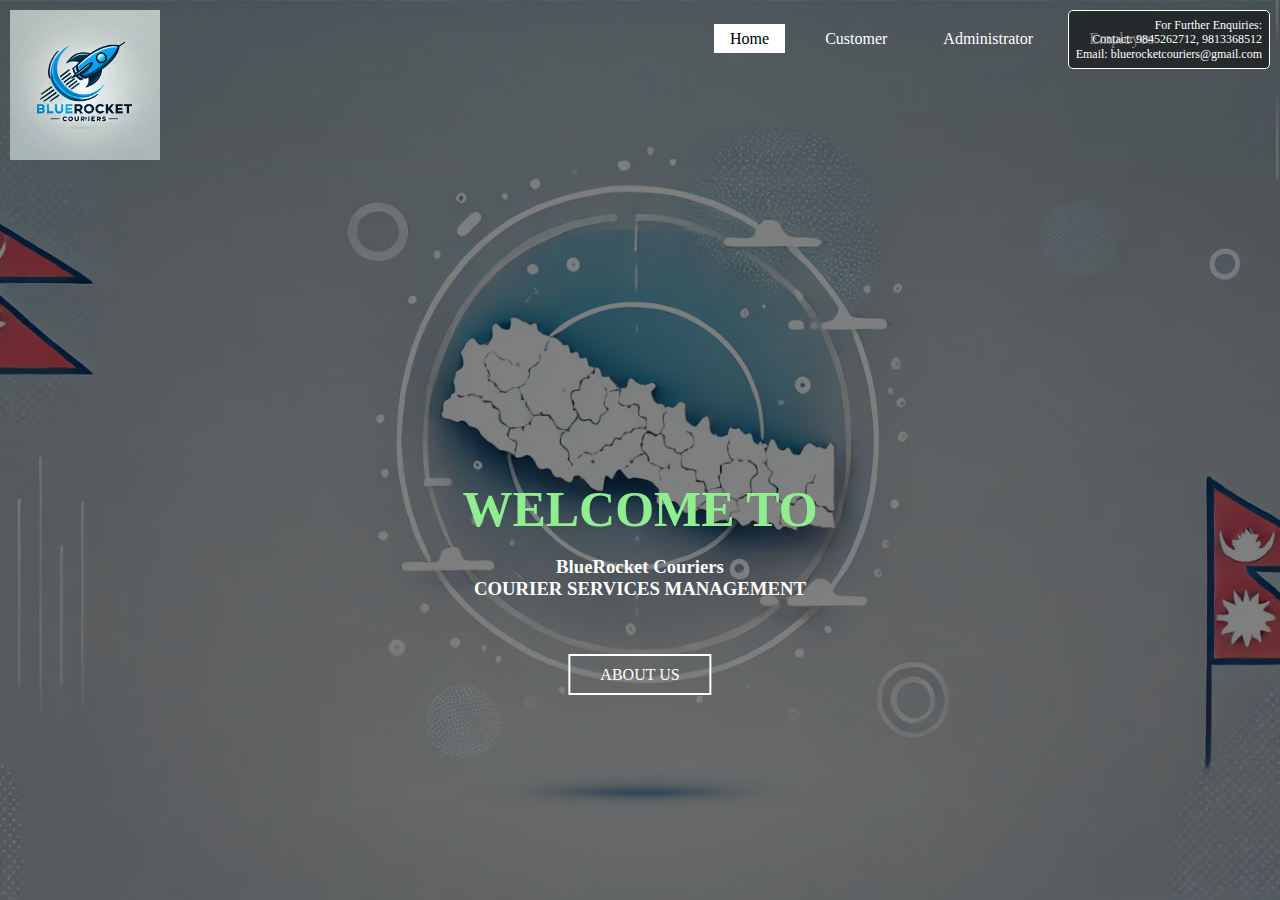
<file: CourierWebsite/index.html>
<!DOCTYPE html>
<html>
<head>
    <title>COURIER SERVICES</title>
    <link rel="stylesheet" type="text/css" href="CSS/style.css">
    <script>
        function goToAboutUs() {
            window.location.href = "aboutus.html";
        }
    </script>
</head>
<body>
    <header>
        <div class="main">
            <div class="logo">
                <img src="logo.png" alt="Logo" onclick="goToAboutUs()" style="cursor: pointer;">
            </div>
            <div class="contact-info">
                <p>For Further Enquiries:</p>
                <p>Contact: 9845262712, 9813368512</p>
                <p>Email: bluerocketcouriers@gmail.com</p>
            </div>
            <ul>
                <li class="active"><a href="#">Home</a></li>
                <li><a href="customerlog.php">Customer </a></li>
                <li><a href="admin.php">Administrator</a></li>
                <li><a href="employeelog.php">Employee </a></li>
            </ul>
        </div>
        <div class="title">
            <h1>WELCOME TO</h1> <br>
            <h3>BlueRocket Couriers</h3>
            <h3>COURIER SERVICES MANAGEMENT</h3>
        </div>
        <div class="button">
            <a href="aboutus.html" class="btn">ABOUT US</a>
        </div>
    </header>
</body>
</html>
</file>
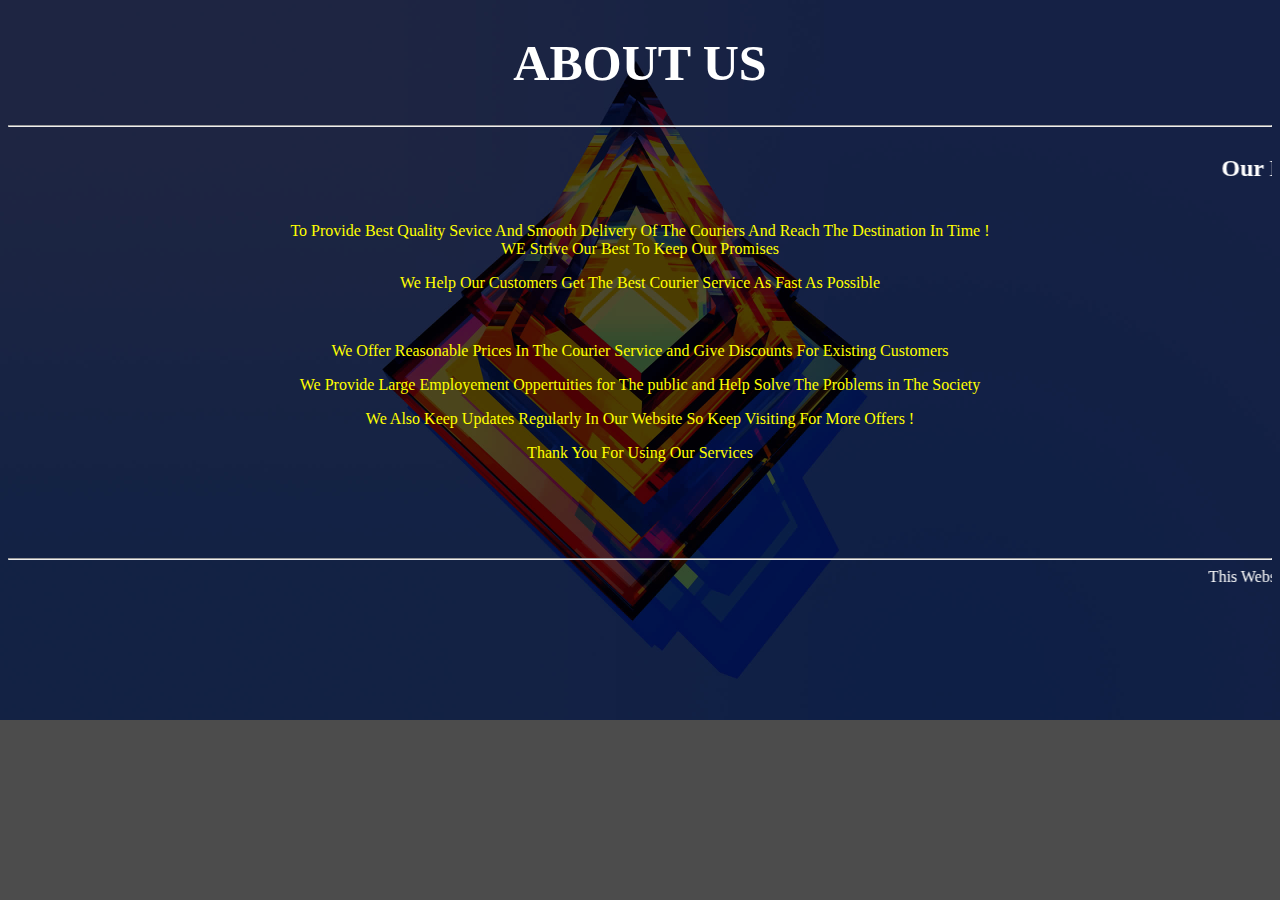
<file: CourierWebsite/aboutus.html>
<!DOCTYPE html>
<html>
<head>
	<meta charset="utf-8">
	<title>ABOUT US</title>
	<link rel="stylesheet" type="text/css" href="CSS/about.css">	
</head>
<body>
 <h1>ABOUT US</h1>
 <hr>
 <marquee><h2>Our Missions :~</h2></marquee>
 
 <p>To Provide Best Quality Sevice And Smooth Delivery Of The Couriers And Reach The Destination In Time !<br> WE Strive Our Best To Keep Our Promises</p>
 
 <p>We Help Our Customers Get The Best Courier Service As Fast As Possible</p>
 <br>
 <p>We Offer Reasonable Prices In The Courier Service and Give Discounts For Existing Customers </p>
 <p>We Provide Large Employement Oppertuities for The public and Help Solve The Problems in The Society </p>
 <p>We Also Keep Updates Regularly In Our Website So Keep Visiting For More Offers !</p>
 <p>Thank You For Using Our Services</p>


<br>
<br>
<br>
<br>
<hr>
<marquee><footer>This Website is Powered By Gaurav Baral and Bishnu Bhandari </footer></marquee>
</body>
</html>
</file>
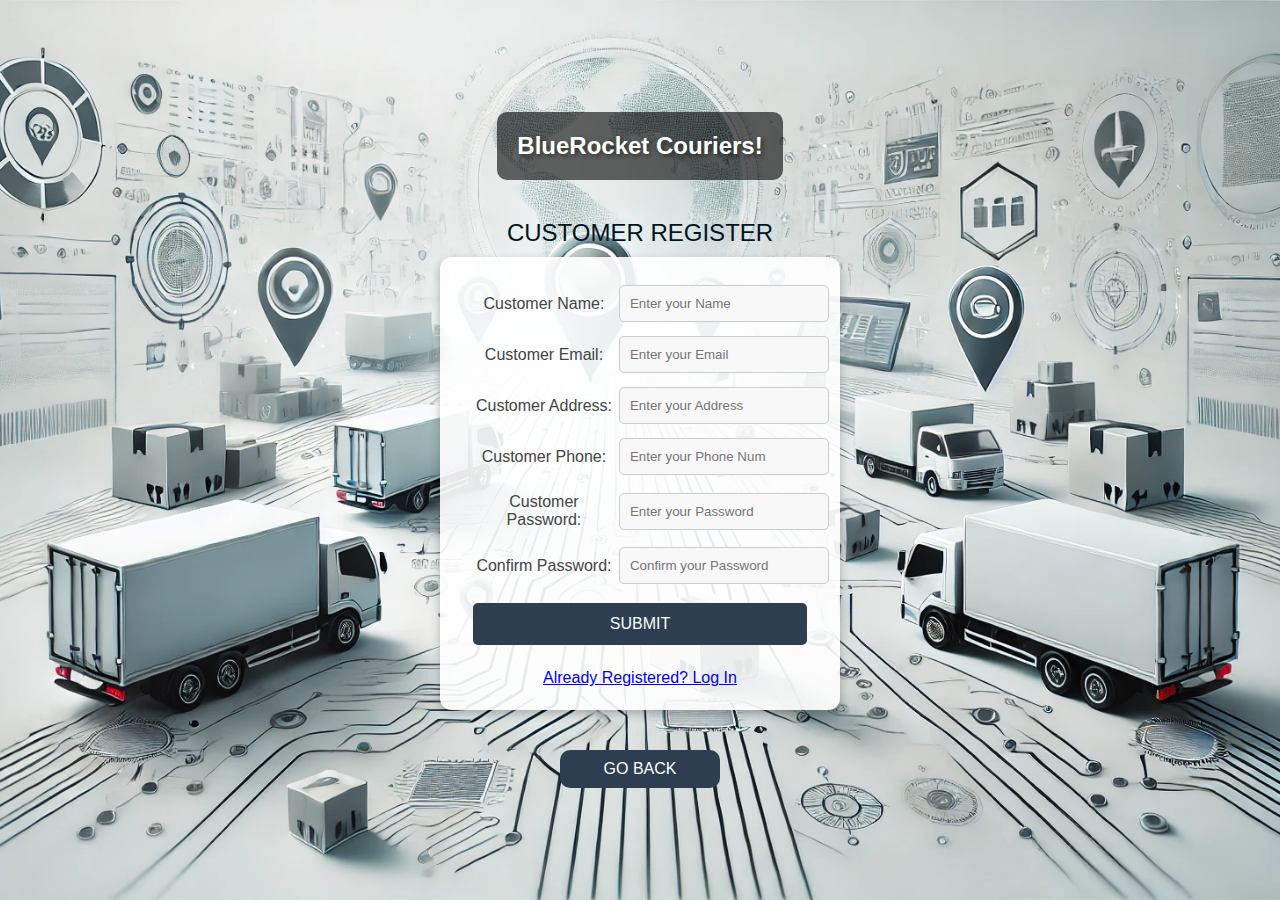
<file: CourierWebsite/customer.html>
<!DOCTYPE html>
<html>

<head>
    <meta charset="utf-8">
    <meta name="viewport" content="width=device-width, initial-scale=1.0">
    <title>Customer Register</title>
    <link rel="stylesheet" href="CSS/customer.css">
    <script>
        function validateForm() {
            const email = document.getElementById('email').value;
            const password = document.getElementById('password').value;
            const confirmPassword = document.getElementById('confirm_password').value;
            const phone = document.getElementById('phone').value;

            // Email validation using regex
            const emailPattern = /^[a-zA-Z0-9._%+-]+@[a-zA-Z0-9.-]+\.[a-zA-Z]{2,}$/;
            if (!emailPattern.test(email)) {
                alert("Invalid email format! Please enter a valid email address.");
                return false;
            }

            // Password match validation
            if (password !== confirmPassword) {
                alert("Passwords do not match!");
                return false;
            }

            // Phone number validation
            if (phone.length !== 10 || isNaN(phone)) {
                alert("Phone number must be 10 digits!");
                return false;
            }

            return true;
        }
    </script>
</head>

<body>
    <header>
        <h2>BlueRocket Couriers!</h2>
    </header>

    <table class="table">
        <caption>CUSTOMER REGISTER</caption>
        <form action="process.php" method="POST" onsubmit="return validateForm()">
            <tr>
                <th class="customer">Customer Name:</th>
                <td>
                    <input type="text" name="username" class="text" placeholder="Enter your Name" required>
                </td>
            </tr>
            <tr>
                <th class="customer">Customer Email:</th>
                <td>
                    <input type="email" name="email" id="email" class="text" placeholder="Enter your Email"
                        pattern="[a-zA-Z0-9._%+-]+@[a-zA-Z0-9.-]+\.[a-zA-Z]{2,}" required>
                </td>
            </tr>
            <tr>
                <th class="customer">Customer Address:</th>
                <td>
                    <input type="text" name="address" class="text" placeholder="Enter your Address" required>
                </td>
            </tr>
            <tr>
                <th class="customer">Customer Phone:</th>
                <td>
                    <input type="tel" name="phone" id="phone" class="text" placeholder="Enter your Phone Num"
                        pattern="[0-9]{10}" required maxlength="10"
                        oninput="this.value = this.value.replace(/[^0-9]/g, ''); if (this.value.length > 10) this.value = this.value.slice(0, 10);">
                </td>
            </tr>
            <tr>
                <th class="customer">Customer Password:</th>
                <td>
                    <input type="password" name="password" id="password" class="text" placeholder="Enter your Password" minlength="8" required>
                </td>
            </tr>
            <tr>
                <th class="customer">Confirm Password:</th>
                <td>
                    <input type="password" name="confirm_password" id="confirm_password" class="text" placeholder="Confirm your Password" minlength="8" required>
                </td>
            </tr>
            <tr>
                <td align="center" colspan="2">
                    <input type="submit" value="SUBMIT" class="button">
                </td>
            </tr>
        </form>
        <tr>
            <td align="center" colspan="2">
                <div class="login-section">
                    <a href="customerlog.php">
                        <span style="color: blue;">Already Registered? Log In</span>
                    </a>
                </div>
            </td>
        </tr>
    </table>

    <a href="index.html" class="button1">GO BACK</a>
</body>

</html>
</file>
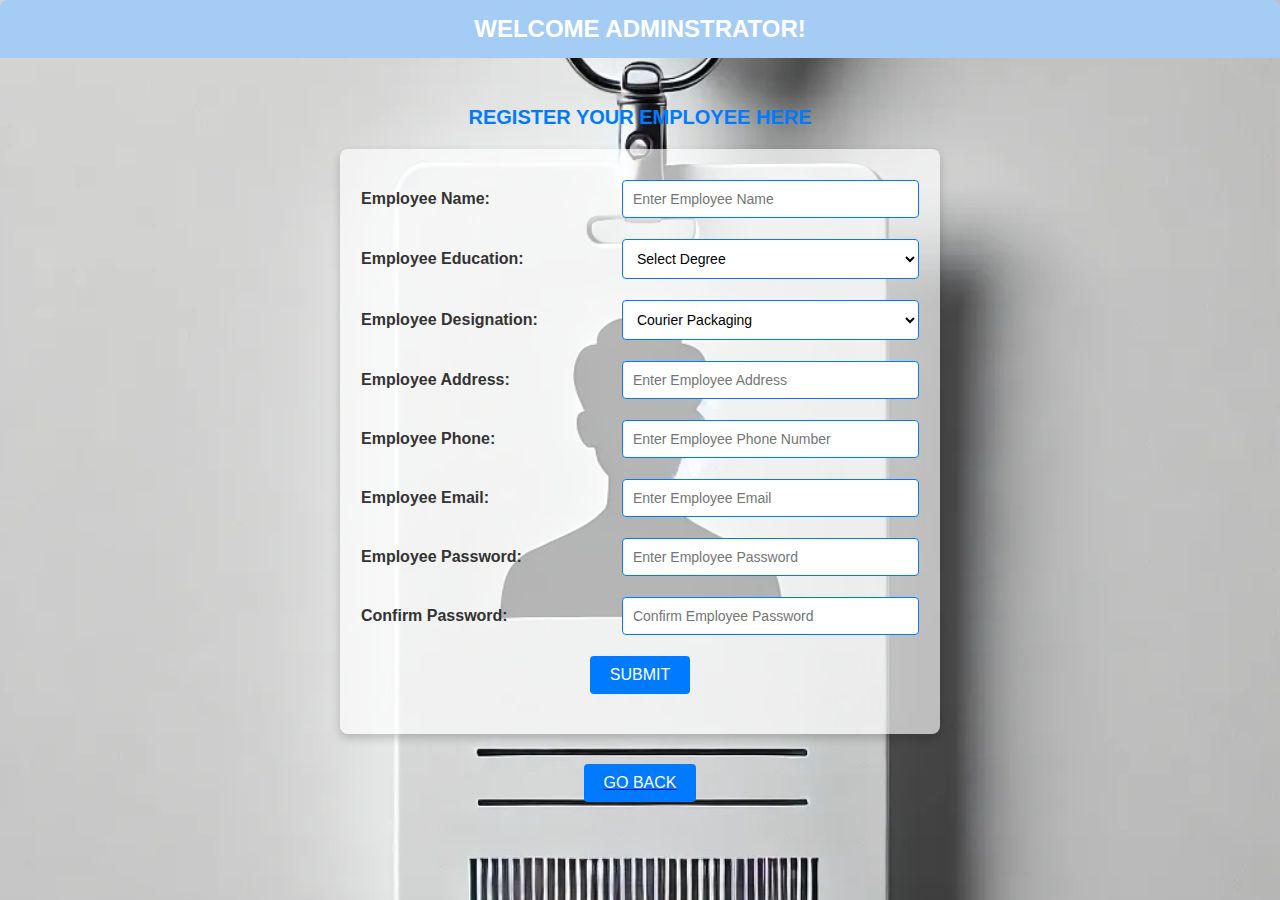
<file: CourierWebsite/employee.html>
<!DOCTYPE html>
<html lang="en">

<head>
    <meta charset="UTF-8">
    <meta name="viewport" content="width=device-width, initial-scale=1.0">
    <title>Employee Register</title>
    <link rel="stylesheet" href="CSS/employee.css">
    <script>
        function validateForm() {
            const name = document.getElementById('name').value;
            const email = document.getElementById('email').value;
            const password = document.getElementById('password').value;
            const confirmPassword = document.getElementById('confirm_password').value;
            const phone = document.getElementById('phone').value;

            if (!/^[a-zA-Z]+ [a-zA-Z]+$/.test(name)) {
                alert("Name must contain at least a first name and a surname!");
                return false;
            }

            const emailPattern = /^[a-zA-Z0-9._%+-]+@[a-zA-Z0-9.-]+\.[a-zA-Z]{2,}$/;
            if (!emailPattern.test(email)) {
                alert("Invalid email format! Please enter a valid email address.");
                return false;
            }

            if (password !== confirmPassword) {
                alert("Passwords do not match!");
                return false;
            }

            if (phone.length !== 10 || isNaN(phone)) {
                alert("Phone number must be 10 digits!");
                return false;
            }

            return true;
        }
    </script>
</head>

<body>
    <header>
        <h2>WELCOME ADMINSTRATOR!</h2>
    </header>
    <br>
    <table class="table" align="center">
        <caption>REGISTER YOUR EMPLOYEE HERE</caption>
        <form action="process2.php" method="POST" onsubmit="return validateForm()">
            <tr>
                <th class="employee">Employee Name:</th>
                <td>
                    <input type="text" name="username" class="text" id="name" placeholder="Enter Employee Name" required>
                </td>
            </tr>
            <tr>
                <th class="employee">Employee Education:</th>
                <td>
                    <select name="education" class="select" required>
                        <option selected hidden value="">Select Degree</option>
                        <option value="M.B.A">M.B.A</option>
                        <option value="B.B.A">B.B.A</option>
                        <option value="B.COM">B.COM</option>
                        <option value="B.E">B.E</option>
                        <option value="Diploma">Diploma</option>
                        <option value="2nd PUC">2nd PUC</option>
                        <option value="SSLC">SSLC</option>
                    </select>
                </td>
            </tr>
            <tr>
                <th class="employee">Employee Designation:</th>
                <td>
                    <select name="designation" class="select" required>
                        <option value="Courier Packaging">Courier Packaging</option>
                    </select>
                </td>
            </tr>
            <tr>
                <th class="employee">Employee Address:</th>
                <td>
                    <input type="text" name="address" class="text" placeholder="Enter Employee Address" required>
                </td>
            </tr>
            <tr>
                <th class="employee">Employee Phone:</th>
                <td>
                    <input type="tel" name="phone" id="phone" class="text" placeholder="Enter Employee Phone Number"
                        pattern="[0-9]{10}" required maxlength="10"
                        oninput="this.value = this.value.replace(/[^0-9]/g, ''); if (this.value.length > 10) this.value = this.value.slice(0, 10);">
                </td>
            </tr>
            <tr>
                <th class="employee">Employee Email:</th>
                <td>
                    <input type="email" name="email" id="email" class="text" placeholder="Enter Employee Email" required>
                </td>
            </tr>
            <tr>
                <th class="employee">Employee Password:</th>
                <td>
                    <input type="password" name="password" id="password" class="text" placeholder="Enter Employee Password" minlength="8" required>
                </td>
            </tr>
            <tr>
                <th class="employee">Confirm Password:</th>
                <td>
                    <input type="password" name="confirm_password" id="confirm_password" class="text" placeholder="Confirm Employee Password" minlength="8" required>
                </td>
            </tr>
            <tr>
                <td align="center" colspan="2">
                    <input type="submit" value="SUBMIT" class="button">
                </td>
            </tr>
        </form>
    </table>
    <a href="admindash.php" class="button1">
        <input type="button" value="GO BACK" class="button">
    </a>
</body>

</html>
</file>
<file: CourierWebsite/CSS/style.css>
* {
    margin: 0;
    padding: 0;
    font-family: Century Gothic;
}

header {
    background-image: linear-gradient(rgba(0, 0, 0, 0.5), rgba(0, 0, 0, 0.5)), url(../wide.jpg);
    height: 100vh;
    background-size: cover;
    background-position: center;
}

ul {
    float: right;
    list-style-type: none;
    margin-top: 30px;
    margin-right: 50px; /* Slightly shifted to the right */
}

ul li {
    display: inline-block;
    margin-right: 20px;
}

ul li a {
    text-decoration: none;
    color: #fff;
    padding: 5px 15px;
    border: 1px solid transparent;
    transition: 0.6s ease;
    font-size: 16px; /* Increased font size */
}

ul li a:hover {
    background-color: #fff;
    color: black;
}

ul li.active a {
    background-color: #fff;
    color: black;
}

.logo img {
    float: left;
    width: 150px;
    height: auto;
    position: absolute; /* Allows precise placement */
    top: 10px; /* Distance from the top edge */
    left: 10px; /* Distance from the left edge */
}

.main {
    max-width: 1200px;
    margin: 0 auto;
    padding: 0 30px;
}

.contact-info {
    position: absolute;
    top: 10px;
    right: 10px; /* Aligned closer to the user's right side */
    color: white;
    text-align: right;
    font-size: 12px; /* Reduced font size by ~30% */
    line-height: 1.2; /* Adjusted line height for smaller size */
    background: rgba(0, 0, 0, 0.5); /* Semi-transparent background */
    padding: 7px; /* Reduced padding to make the box smaller */
    border-radius: 5px; /* Adjusted rounded edges */
    border: 1px solid #fff; /* White border for visibility */
}


.title {
    position: absolute;
    top: 60%;
    left: 50%;
    transform: translate(-50%, -50%);
    text-align: center;
}

.title h1 {
    color: lightgreen;
    font-size: 50px;
    font-family: Century Gothic;
}

.title h3 {
    color: white;
    font-family: Century Gothic;
}

.button {
    position: absolute;
    top: 75%;
    left: 50%;
    transform: translate(-50%, -50%);
}

.btn {
    border: 2px solid #fff;
    padding: 10px 30px;
    color: #fff;
    text-decoration: none;
    transition: 0.6s ease;
}

.btn:hover {
    background-color: #fff;
    color: black;
}
</file>
<file: CourierWebsite/CSS/about.css>
body{
    background:linear-gradient(rgba(0,0,0,0.7),rgba(0,0,0,0.7)), url(../diam.jpg) no-repeat;
    background-size: cover;
    text-align: center;
    font-family: Century Gothic;
}
h1 {
color: white;
font-size: 50px;
}
h2 {
color: white;
}

p {
color: yellow;
}

footer {
color: white;
position: relative;
transform: translate(-1%,-1%);


}
</file>
<file: CourierWebsite/CSS/customer.css>
/* General Page Styles */
body {
    background: url(../pink2.jpg) no-repeat center center;
    background-size: cover;
    margin: 0;
    padding: 0;
    font-family: 'Arial', sans-serif;
    color: #333;
    display: flex;
    flex-direction: column;
    justify-content: center;
    align-items: center;
    min-height: 100vh;
}

/* Header Styles */
h2 {
    border: none;
    background-color: rgba(0, 0, 0, 0.6);
    font-family: 'Segoe UI', sans-serif;
    padding: 20px;
    color: white;
    border-radius: 10px;
    text-shadow: 2px 2px 4px rgba(0, 0, 0, 0.5);
}

/* Table Styles */
table.table {
    background-color: rgba(255, 255, 255, 0.9);
    border-radius: 12px;
    padding: 20px 30px;
    box-shadow: 0 4px 10px rgba(0, 0, 0, 0.25);
    width: 100%;
    max-width: 400px;
    margin: 20px auto;
    border: none;
}

caption {
    font-family: 'Segoe UI', sans-serif;
    font-size: 1.5em;
    color: #021422;
    margin-bottom: 10px;
}

/* Table Row and Input Styles */
th.customer {
    font-family: 'Segoe UI', sans-serif;
    font-weight: normal;
    font-size: 1em;
    padding: 10px 0;
    color: #444;
}

input.text {
    width: 100%;
    font-family: 'Segoe UI', sans-serif;
    padding: 10px;
    margin: 5px 0;
    border: 1px solid #ccc;
    border-radius: 5px;
    background-color: #f8f8f8;
    transition: border-color 0.3s ease;
}

input.text:focus {
    border-color: #0078d7;
    outline: none;
}

/* Button Styles */
.button {
    background-color: rgb(44, 62, 80);;
    color: white;
    padding: 12px 20px;
    border: none;
    border-radius: 5px;
    cursor: pointer;
    font-size: 16px;
    width: 100%;
    margin-top: 10px;
    transition: background-color 0.3s ease;
}

.button:hover {
    background-color: rgb(35, 51, 67);
    transform: scale(1.07);
}

.button1 {
    display: block;
    background-color: rgb(44, 62, 80);
    color: white;
    padding: 10px 20px;
    border-radius: 10px;
    text-align: center;
    text-decoration: none;
    font-size: 16px;
    margin: 20px auto;
    width: 120px;
    transition: background-color 0.3s ease;
}

.button1:hover {
    background-color: rgb(41, 60, 80);
    transform: scale(1.1);
}

/* Login Section (Already Registered?) */
.login-section {
    text-align: center;
    margin-top: 20px;
}

.login-section h3 {
    font-family: 'Segoe UI', sans-serif;
    font-size: 1.2em;
    color: #0078d7; /* Matches the Submit button for consistency */
    margin-bottom: 10px;
}

.login-section form .button {
    background-color: rgb(44, 62, 80); /* Green for differentiation */
    margin-top: 5px;
}

.login-section form .button:hover {
    background-color: rgb(45, 65, 86);
}

/* Responsive Design */
@media (max-width: 768px) {
    table.table {
        width: 90%;
    }

    h2 {
        font-size: 1.5em;
        padding: 15px;
    }
}
</file>
<file: CourierWebsite/CSS/employee.css>
/* General Styles */
body {
    background: url('../employee.png') no-repeat center center fixed;
    background-size: 180%; /* Increased size */
    margin: 0;
    font-family: 'Roboto', sans-serif;
    color: #333;
}

/* Header Styling */
header h2 {
    font-size: 24px;
    color: white;
    background-color: #a5ccf5;
    padding: 15px;
    margin: 0;
    text-align: center;
    border-radius: 8px 8px 0 0;
}

/* Table Styling */
.table {
    width: 90%;
    max-width: 600px;
    margin: 30px auto;
    background-color: rgba(255, 255, 255, 0.65); /* Reduced transparency by 35% */
    border-radius: 8px;
    box-shadow: 0 4px 10px rgba(0, 0, 0, 0.2);
    padding: 20px;
    border-collapse: separate;
    border-spacing: 0 10px;
}

.table caption {
    font-size: 20px;
    color: #007bff;
    font-weight: bold;
    margin-bottom: 20px;
    text-align: center;
}

.table th {
    text-align: left;
    font-weight: bold;
    font-size: 16px;
    color: #333;
    padding-bottom: 10px;
}

.table td {
    padding-bottom: 10px;
}

/* Input Fields */
.text,
.select {
    width: 100%;
    padding: 10px;
    font-size: 14px;
    border: 1px solid #007bff;
    border-radius: 4px;
    box-sizing: border-box;
    background-color: #ffffff; /* Changed to white */
}

.text:focus,
.select:focus {
    outline: none;
    border-color: #007bff;
    box-shadow: 0 0 4px rgba(0, 123, 255, 0.4);
}

.select {
    background-color: #ffffff; /* Ensuring uniformity for select fields */
}

/* Submit Button */
.button {
    background-color: #007bff; /* Changed to blue */
    color: white;
    font-size: 16px;
    border: none;
    border-radius: 4px;
    padding: 10px 20px;
    cursor: pointer;
    transition: background-color 0.3s ease;
    display: block;
    margin: 0 auto;
}

.button:hover {
    background-color: #0056b3; /* Changed hover color to darker blue */
}

/* Go Back Button */
.button1 input {
    display: block;
    background-color: #007bff; /* Changed to blue */
    color: white;
    font-size: 16px;
    border: none;
    border-radius: 4px;
    padding: 10px 20px;
    cursor: pointer;
    margin: 20px auto;
    text-align: center;
    text-decoration: none;
    transition: background-color 0.3s ease;
}

.button1 input:hover {
    background-color: #0056b3; /* Changed hover color to darker blue */
}

/* Responsive Design */
@media (max-width: 768px) {
    .table {
        width: 95%;
    }

    header h2 {
        font-size: 20px;
    }

    .table th,
    .table td {
        font-size: 14px;
    }
}
</file>
